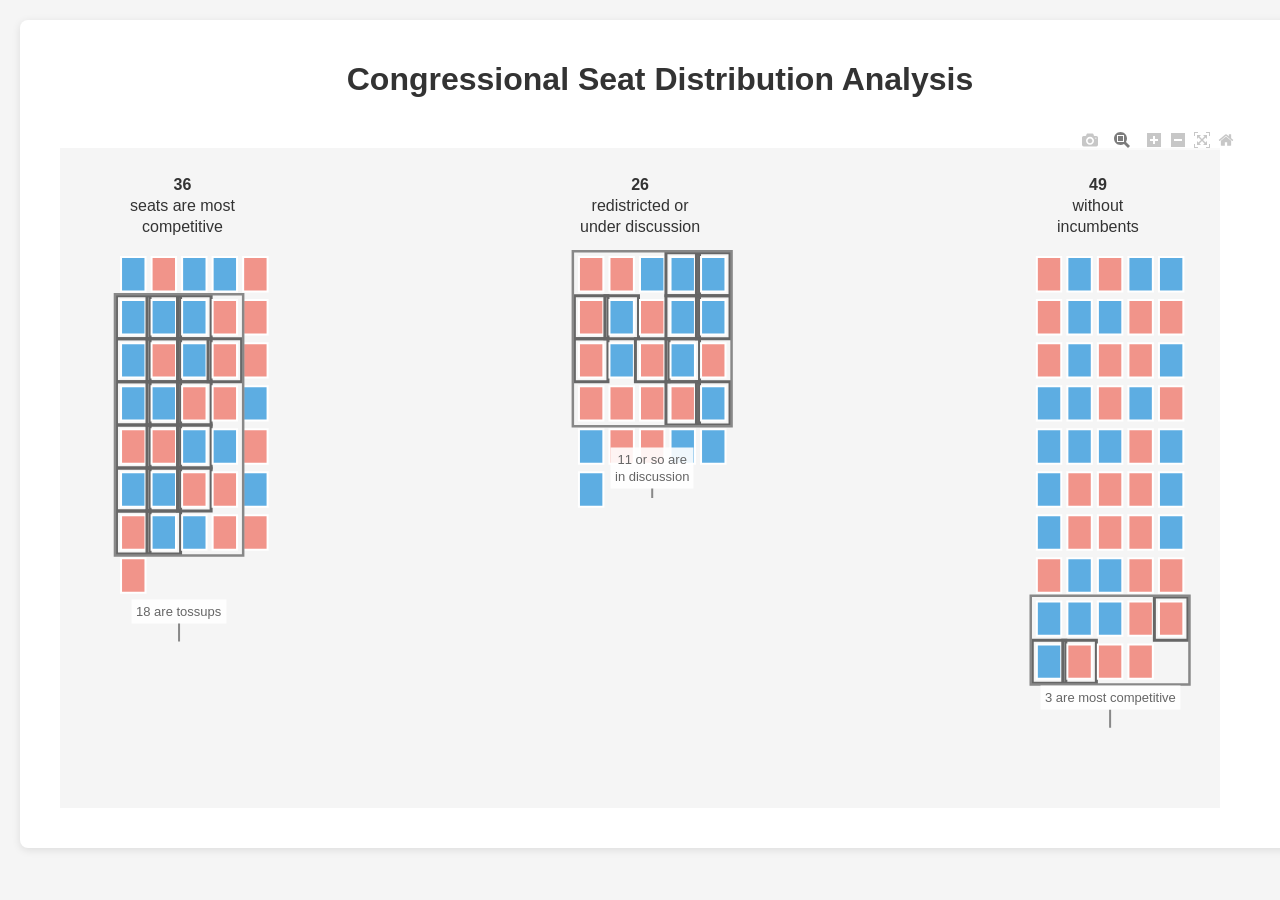
<file: seat_visualization_standalone.html>
<!DOCTYPE html>
<html lang="en">
<head>
    <meta charset="UTF-8">
    <meta name="viewport" content="width=device-width, initial-scale=1.0">
    <title>Congressional Seat Visualization</title>
    <script src="https://cdn.plot.ly/plotly-2.27.0.min.js"></script>
    <style>
        body {
            margin: 0;
            padding: 20px;
            font-family: -apple-system, BlinkMacSystemFont, 'Segoe UI', Roboto, sans-serif;
            background-color: #f5f5f5;
        }
        #visualization {
            width: 100%;
            max-width: 1400px;
            margin: 0 auto;
            background: white;
            border-radius: 8px;
            box-shadow: 0 2px 8px rgba(0,0,0,0.1);
            padding: 20px;
        }
        h1 {
            text-align: center;
            color: #333;
            margin-bottom: 30px;
        }
    </style>
</head>
<body>
    <div id="visualization">
        <h1>Congressional Seat Distribution Analysis</h1>
        <div id="plotly-chart"></div>
    </div>

    <script>
        // Configuration
        const SEAT_WIDTH = 0.8;
        const SEAT_HEIGHT = 1.2;
        const SPACING_X = 1.0;
        const SPACING_Y = 1.5;
        const SEATS_PER_ROW = 5;

        // Generate seat grid
        function createSeatGrid(numSeats, startX, partyDistribution, highlightIndices = []) {
            const shapes = [];

            for (let i = 0; i < numSeats; i++) {
                const row = Math.floor(i / SEATS_PER_ROW);
                const col = i % SEATS_PER_ROW;

                const x0 = startX + col * SPACING_X;
                const y0 = -row * SPACING_Y;
                const x1 = x0 + SEAT_WIDTH;
                const y1 = y0 + SEAT_HEIGHT;

                // Determine color
                const color = partyDistribution[i] === 'D' ? '#5DADE2' : '#F1948A';

                // Create seat rectangle
                shapes.push({
                    type: 'rect',
                    x0: x0, y0: y0, x1: x1, y1: y1,
                    fillcolor: color,
                    line: { color: 'white', width: 2 }
                });

                // Add highlight border if needed
                if (highlightIndices.includes(i)) {
                    shapes.push({
                        type: 'rect',
                        x0: x0 - 0.15, y0: y0 - 0.15, x1: x1 + 0.15, y1: y1 + 0.15,
                        fillcolor: 'rgba(0,0,0,0)',
                        line: { color: '#666666', width: 3 }
                    });
                }
            }

            return shapes;
        }

        // Create highlight box with label
        function createHighlightBox(seatIndices, startX, labelText, labelYOffset = -2) {
            const shapes = [];
            const annotations = [];

            if (seatIndices.length === 0) {
                return { shapes, annotations };
            }

            // Calculate bounding box
            const rows = seatIndices.map(idx => Math.floor(idx / SEATS_PER_ROW));
            const cols = seatIndices.map(idx => idx % SEATS_PER_ROW);

            const minRow = Math.min(...rows);
            const maxRow = Math.max(...rows);
            const minCol = Math.min(...cols);
            const maxCol = Math.max(...cols);

            const x0 = startX + minCol * SPACING_X - 0.2;
            const y0 = -maxRow * SPACING_Y - 0.2;
            const x1 = startX + maxCol * SPACING_X + SEAT_WIDTH + 0.2;
            const y1 = -minRow * SPACING_Y + SEAT_HEIGHT + 0.2;

            // Create bounding box
            shapes.push({
                type: 'rect',
                x0: x0, y0: y0, x1: x1, y1: y1,
                fillcolor: 'rgba(0,0,0,0)',
                line: { color: '#888888', width: 2.5 }
            });

            // Add label
            annotations.push({
                x: (x0 + x1) / 2,
                y: y0 + labelYOffset,
                text: labelText,
                showarrow: true,
                arrowhead: 0,
                arrowcolor: '#888888',
                arrowwidth: 2,
                ax: 0,
                ay: -30,
                font: { size: 13, color: '#666666' },
                bgcolor: 'rgba(255,255,255,0.9)',
                borderpad: 4
            });

            return { shapes, annotations };
        }

        // Shuffle array (Fisher-Yates)
        function shuffle(array) {
            const arr = [...array];
            for (let i = arr.length - 1; i > 0; i--) {
                const j = Math.floor(Math.random() * (i + 1));
                [arr[i], arr[j]] = [arr[j], arr[i]];
            }
            return arr;
        }

        // Generate data for three categories
        const cat1Seats = 36;
        const cat1Distribution = shuffle([...Array(18).fill('D'), ...Array(18).fill('R')]);
        const cat1Highlight = [5, 6, 7, 10, 11, 12, 13, 15, 16, 17, 20, 21, 22, 25, 26, 27, 30, 31];

        const cat2Seats = 26;
        const cat2Distribution = shuffle([...Array(13).fill('D'), ...Array(13).fill('R')]);
        const cat2Highlight = [3, 4, 5, 6, 8, 9, 10, 12, 13, 18, 19];

        const cat3Seats = 49;
        const cat3Distribution = shuffle([...Array(24).fill('D'), ...Array(25).fill('R')]);
        const cat3Highlight = [44, 45, 46];

        // Starting positions
        const xPositions = [0, 15, 30];
        let allShapes = [];
        let allAnnotations = [];

        // Category 1
        allShapes.push(...createSeatGrid(cat1Seats, xPositions[0], cat1Distribution, cat1Highlight));
        const highlight1 = createHighlightBox(cat1Highlight, xPositions[0], '18 are tossups', -3);
        allShapes.push(...highlight1.shapes);
        allAnnotations.push(...highlight1.annotations);
        allAnnotations.push({
            x: xPositions[0] + 2,
            y: 3,
            text: '<b>36</b><br>seats are most<br>competitive',
            showarrow: false,
            font: { size: 16, color: '#333333' },
            align: 'center'
        });

        // Category 2
        allShapes.push(...createSeatGrid(cat2Seats, xPositions[1], cat2Distribution, cat2Highlight));
        const highlight2 = createHighlightBox(cat2Highlight, xPositions[1], '11 or so are<br>in discussion', -2.5);
        allShapes.push(...highlight2.shapes);
        allAnnotations.push(...highlight2.annotations);
        allAnnotations.push({
            x: xPositions[1] + 2,
            y: 3,
            text: '<b>26</b><br>redistricted or<br>under discussion',
            showarrow: false,
            font: { size: 16, color: '#333333' },
            align: 'center'
        });

        // Category 3
        allShapes.push(...createSeatGrid(cat3Seats, xPositions[2], cat3Distribution, cat3Highlight));
        const highlight3 = createHighlightBox(cat3Highlight, xPositions[2], '3 are most competitive', -1.5);
        allShapes.push(...highlight3.shapes);
        allAnnotations.push(...highlight3.annotations);
        allAnnotations.push({
            x: xPositions[2] + 2,
            y: 3,
            text: '<b>49</b><br>without<br>incumbents',
            showarrow: false,
            font: { size: 16, color: '#333333' },
            align: 'center'
        });

        // Create plotly layout
        const layout = {
            shapes: allShapes,
            annotations: allAnnotations,
            width: 1200,
            height: 700,
            plot_bgcolor: '#F5F5F5',
            xaxis: {
                showgrid: false,
                showticklabels: false,
                zeroline: false,
                range: [-2, 36]
            },
            yaxis: {
                showgrid: false,
                showticklabels: false,
                zeroline: false,
                range: [-18, 5]
            },
            margin: { l: 20, r: 20, t: 20, b: 20 }
        };

        // Create dummy trace (required for plotly)
        const data = [{
            x: [null],
            y: [null],
            mode: 'markers',
            showlegend: false
        }];

        // Render the plot
        Plotly.newPlot('plotly-chart', data, layout, {
            responsive: true,
            displayModeBar: true,
            displaylogo: false,
            modeBarButtonsToRemove: ['pan2d', 'lasso2d', 'select2d']
        });
    </script>
</body>
</html>
</file>
